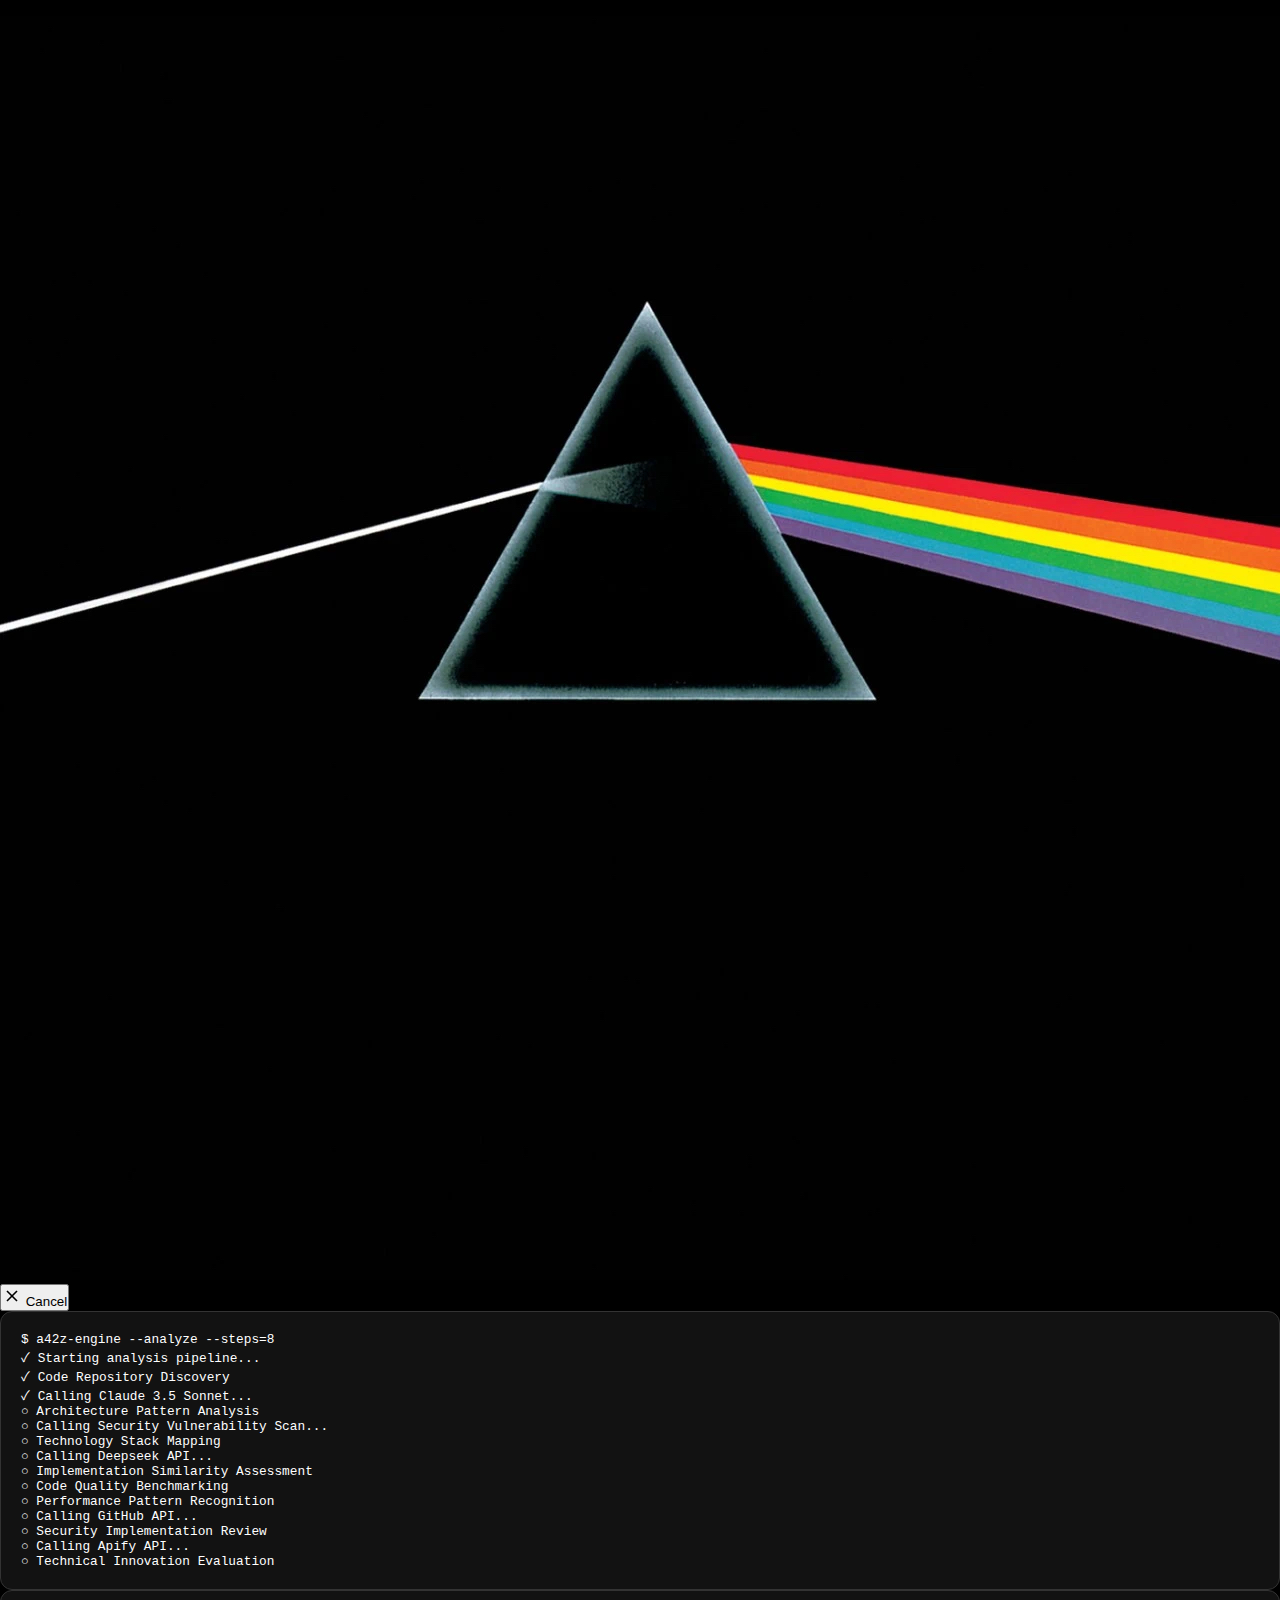
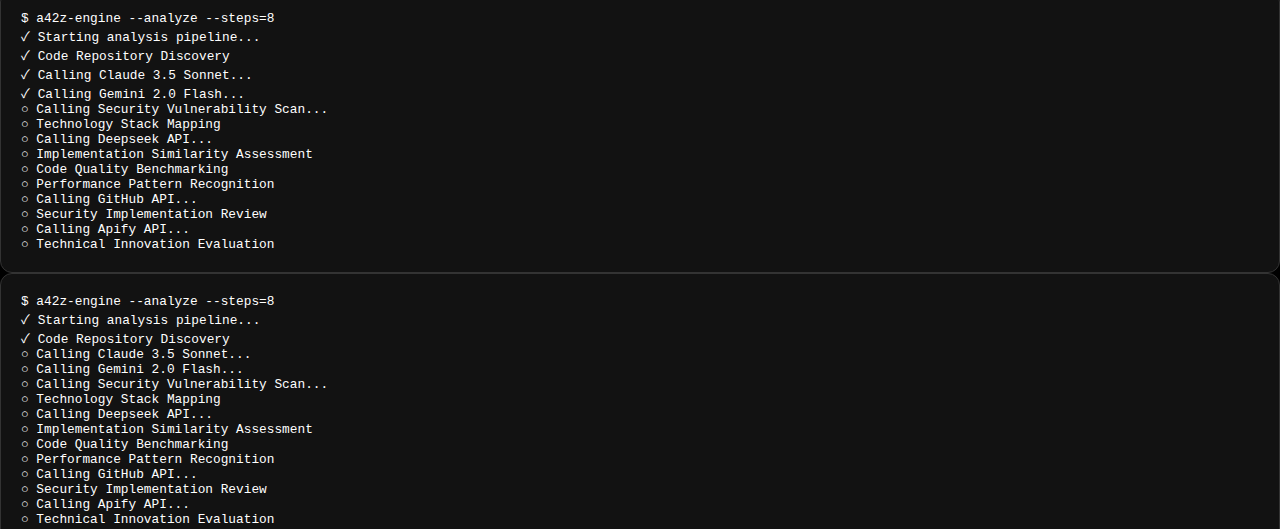
<file: loading.html>
<!DOCTYPE html>
<html lang="zh-CN">
<head>
    <meta charset="UTF-8">
    <meta name="viewport" content="width=device-width, initial-scale=1.0">
    <title>ISSAC - Analyzing</title>
    <link rel="stylesheet" href="style.css">
</head>
<body class="loading-page">
    <div class="loading-container">
        <!-- Prism at top (fixed position for transitions) -->
        <div class="prism-fixed">
            <img src="images/prism.jpg" alt="Prism" class="prism-image-small">
        </div>

        <!-- Cancel button -->
        <button class="cancel-btn" id="cancelBtn" title="Cancel analysis and return to home">
            <svg width="20" height="20" viewBox="0 0 24 24" fill="none" stroke="currentColor" stroke-width="2">
                <line x1="18" y1="6" x2="6" y2="18"></line>
                <line x1="6" y1="6" x2="18" y2="18"></line>
            </svg>
            <span>Cancel</span>
        </button>

        <!-- Page content (will slide in/out) -->
        <div class="page-content" id="loadingContent">

        <!-- Analysis streams -->
        <div class="analysis-streams">
            <!-- Stream 1: Business Potential Researcher -->
            <div class="stream-box">
                <div class="stream-header">$ a42z-engine --analyze --steps=8</div>
                <div class="task-list" id="stream1">
                    <div class="task-item completed">✓ Starting analysis pipeline...</div>
                    <div class="task-item completed">✓ Code Repository Discovery</div>
                    <div class="task-item completed">✓ Calling Claude 3.5 Sonnet...</div>
                    <div class="task-item processing">○ Architecture Pattern Analysis</div>
                    <div class="task-item pending">○ Calling Security Vulnerability Scan...</div>
                    <div class="task-item pending">○ Technology Stack Mapping</div>
                    <div class="task-item pending">○ Calling Deepseek API...</div>
                    <div class="task-item pending">○ Implementation Similarity Assessment</div>
                    <div class="task-item pending">○ Code Quality Benchmarking</div>
                    <div class="task-item pending">○ Performance Pattern Recognition</div>
                    <div class="task-item pending">○ Calling GitHub API...</div>
                    <div class="task-item pending">○ Security Implementation Review</div>
                    <div class="task-item pending">○ Calling Apify API...</div>
                    <div class="task-item pending">○ Technical Innovation Evaluation</div>
                </div>
            </div>

            <!-- Stream 2: Code Quality Researcher -->
            <div class="stream-box">
                <div class="stream-header">$ a42z-engine --analyze --steps=8</div>
                <div class="task-list" id="stream2">
                    <div class="task-item completed">✓ Starting analysis pipeline...</div>
                    <div class="task-item completed">✓ Code Repository Discovery</div>
                    <div class="task-item completed">✓ Calling Claude 3.5 Sonnet...</div>
                    <div class="task-item completed">✓ Calling Gemini 2.0 Flash...</div>
                    <div class="task-item processing">○ Calling Security Vulnerability Scan...</div>
                    <div class="task-item pending">○ Technology Stack Mapping</div>
                    <div class="task-item pending">○ Calling Deepseek API...</div>
                    <div class="task-item pending">○ Implementation Similarity Assessment</div>
                    <div class="task-item pending">○ Code Quality Benchmarking</div>
                    <div class="task-item pending">○ Performance Pattern Recognition</div>
                    <div class="task-item pending">○ Calling GitHub API...</div>
                    <div class="task-item pending">○ Security Implementation Review</div>
                    <div class="task-item pending">○ Calling Apify API...</div>
                    <div class="task-item pending">○ Technical Innovation Evaluation</div>
                </div>
            </div>

            <!-- Stream 3: Technical Homeomorphis Researcher -->
            <div class="stream-box">
                <div class="stream-header">$ a42z-engine --analyze --steps=8</div>
                <div class="task-list" id="stream3">
                    <div class="task-item completed">✓ Starting analysis pipeline...</div>
                    <div class="task-item completed">✓ Code Repository Discovery</div>
                    <div class="task-item processing">○ Calling Claude 3.5 Sonnet...</div>
                    <div class="task-item pending">○ Calling Gemini 2.0 Flash...</div>
                    <div class="task-item pending">○ Calling Security Vulnerability Scan...</div>
                    <div class="task-item pending">○ Technology Stack Mapping</div>
                    <div class="task-item pending">○ Calling Deepseek API...</div>
                    <div class="task-item pending">○ Implementation Similarity Assessment</div>
                    <div class="task-item pending">○ Code Quality Benchmarking</div>
                    <div class="task-item pending">○ Performance Pattern Recognition</div>
                    <div class="task-item pending">○ Calling GitHub API...</div>
                    <div class="task-item pending">○ Security Implementation Review</div>
                    <div class="task-item pending">○ Calling Apify API...</div>
                    <div class="task-item pending">○ Technical Innovation Evaluation</div>
                </div>
            </div>
        </div>

        <!-- Progress bar -->
        <div class="progress-container">
            <div class="progress-bar" id="progressBar"></div>
        </div>
        </div>
    </div>

    <script src="loading.js"></script>
</body>
</html>
</file>
<file: style.css>
/* Global Styles */
* {
    margin: 0;
    padding: 0;
    box-sizing: border-box;
}

body {
    font-family: 'Inter', -apple-system, BlinkMacSystemFont, 'Segoe UI', Roboto, sans-serif;
    background: #000000;
    color: #ffffff;
    overflow-x: hidden;
    scroll-behavior: smooth;
}

.container {
    max-width: 1400px;
    margin: 0 auto;
    padding: 0 60px;
}

.section {
    min-height: 100vh;
    display: flex;
    align-items: center;
    justify-content: center;
    padding: 80px 0;
}

.section-dark {
    background: #000000;
}

.subtitle {
    color: #a855f7;
    font-size: 0.9rem;
    font-weight: 600;
    letter-spacing: 2px;
    text-transform: uppercase;
    margin-bottom: 20px;
}

.section-title {
    font-size: 3.5rem;
    font-weight: 700;
    margin-bottom: 30px;
    color: #ffffff;
}

.section-description {
    font-size: 1.1rem;
    color: #a0a0a0;
    margin-bottom: 50px;
    text-align: center;
}

/* Buttons */
.btn-primary {
    background: linear-gradient(135deg, #a855f7, #ec4899);
    color: #ffffff;
    border: none;
    padding: 15px 40px;
    font-size: 1rem;
    font-weight: 600;
    border-radius: 30px;
    cursor: pointer;
    transition: transform 0.2s ease, box-shadow 0.2s ease;
    margin-top: 30px;
}

.btn-primary:hover {
    transform: scale(1.05);
    box-shadow: 0 10px 30px rgba(168, 85, 247, 0.4);
}

.btn-go {
    background: linear-gradient(135deg, #a855f7, #ec4899);
    color: #ffffff;
    border: none;
    padding: 18px 50px;
    font-size: 1.2rem;
    font-weight: 700;
    border-radius: 15px;
    cursor: pointer;
    transition: transform 0.2s ease, box-shadow 0.2s ease;
}

.btn-go:hover {
    transform: scale(1.05);
    box-shadow: 0 10px 30px rgba(168, 85, 247, 0.5);
}

.btn-cancel {
    background: rgba(239, 68, 68, 0.1);
    color: #ef4444;
    border: 2px solid #ef4444;
    padding: 12px 30px;
    font-size: 0.95rem;
    font-weight: 600;
    border-radius: 25px;
    cursor: pointer;
    transition: all 0.2s ease;
    margin-top: 30px;
}

.btn-cancel:hover {
    background: rgba(239, 68, 68, 0.2);
    transform: scale(1.05);
}

/* Section 1: Hero */
#hero {
    background: #3a3a3a;
}

.hero-content {
    display: flex;
    align-items: center;
    justify-content: space-between;
    gap: 80px;
    width: 100%;
}

.hero-left {
    flex: 1;
    max-width: 600px;
}

.hero-title {
    font-size: 3.5rem;
    font-weight: 700;
    line-height: 1.2;
    margin-bottom: 30px;
}

.hero-title .highlight {
    color: #a855f7;
    border-bottom: 3px solid #a855f7;
    padding-bottom: 5px;
}

.hero-description {
    color: #d0d0d0;
    font-size: 1rem;
    line-height: 1.8;
    margin-bottom: 20px;
}

.hero-description p {
    margin-bottom: 8px;
}

.hero-right {
    flex: 1;
    display: flex;
    justify-content: center;
    align-items: center;
}

.prism-image {
    width: 100%;
    max-width: 500px;
    height: auto;
}

/* Section 2: Learn About SAGE */
#learn {
    text-align: center;
}

.learn-content {
    display: flex;
    gap: 60px;
    margin-top: 50px;
    margin-bottom: 40px;
    align-items: flex-start;
}

.learn-left {
    flex: 1;
}

.diagram-image {
    width: 100%;
    border-radius: 20px;
    box-shadow: 0 10px 40px rgba(168, 85, 247, 0.2);
}

.diagram-description {
    margin-top: 20px;
    color: #a0a0a0;
    font-size: 0.95rem;
}

.learn-right {
    flex: 1;
}

.judge-grid {
    display: grid;
    grid-template-columns: repeat(2, 1fr);
    gap: 20px;
}

.judge-card {
    border-radius: 15px;
    padding: 20px;
    display: flex;
    flex-direction: column;
    align-items: center;
    justify-content: center;
    min-height: 250px;
    transition: transform 0.2s ease;
}

.judge-card:hover {
    transform: scale(1.05);
}

.judge-card img {
    width: 150px;
    height: 150px;
    border-radius: 50%;
    object-fit: cover;
    margin-bottom: 15px;
    border: 3px solid rgba(255, 255, 255, 0.2);
}

.judge-label {
    font-size: 1rem;
    font-weight: 600;
    color: #ffffff;
}

.judge-1 {
    background: linear-gradient(135deg, #f97316, #fb923c);
}

.judge-2 {
    background: linear-gradient(135deg, #3b82f6, #60a5fa);
}

.judge-3 {
    background: linear-gradient(135deg, #22c55e, #4ade80);
}

.judge-4 {
    background: linear-gradient(135deg, #eab308, #facc15);
}

/* Section 3: Start Your Evaluation */
#evaluation {
    text-align: center;
}

.input-group {
    display: flex;
    gap: 20px;
    max-width: 1100px;
    margin: 0 auto;
    align-items: center;
}

.input-field {
    flex: 1;
    background: transparent;
    border: 2px solid #a855f7;
    color: #ffffff;
    padding: 18px 25px;
    font-size: 1rem;
    border-radius: 15px;
    outline: none;
    transition: all 0.2s ease;
}

.input-field::placeholder {
    color: #808080;
}

.input-field:focus {
    border-color: #ec4899;
    box-shadow: 0 0 20px rgba(168, 85, 247, 0.3);
}

.upload-btn {
    cursor: pointer;
    display: flex;
    align-items: center;
    justify-content: center;
}

.upload-btn:hover {
    background: rgba(168, 85, 247, 0.1);
    transform: scale(1.02);
}

/* Section 4: Loading */
#loading {
    text-align: center;
}

.loading-prism {
    width: 300px;
    height: auto;
    margin-bottom: 40px;
}

.loading-streams {
    display: flex;
    gap: 30px;
    justify-content: center;
    margin-bottom: 40px;
    max-width: 1200px;
    margin-left: auto;
    margin-right: auto;
}

.stream-box {
    flex: 1;
    background: rgba(30, 30, 30, 0.6);
    border: 1px solid #333;
    border-radius: 12px;
    padding: 20px;
    max-height: 400px;
    overflow: hidden;
    font-family: 'Courier New', monospace;
    font-size: 0.8rem;
    text-align: left;
}

.stream-item {
    padding: 6px 0;
    line-height: 1.6;
    transition: color 0.3s ease;
}

.stream-item.completed {
    color: #22c55e;
}

.stream-item.processing {
    color: #eab308;
}

.stream-item.pending {
    color: #6b7280;
}

.progress-container {
    width: 100%;
    max-width: 800px;
    height: 8px;
    background: rgba(255, 255, 255, 0.1);
    border-radius: 10px;
    overflow: hidden;
    margin: 0 auto;
}

.progress-bar {
    height: 100%;
    width: 0%;
    background: linear-gradient(90deg, #3b82f6, #22c55e);
    border-radius: 10px;
    transition: width 0.3s ease;
}

/* Section 5: Results */
#results {
    text-align: center;
}

.results-prism {
    width: 250px;
    height: auto;
    margin-bottom: 30px;
}

.results-content {
    display: flex;
    gap: 40px;
    margin-top: 50px;
    max-width: 1200px;
    margin-left: auto;
    margin-right: auto;
}

.results-sidebar {
    display: flex;
    flex-direction: column;
    gap: 15px;
}

.sidebar-btn {
    background: rgba(168, 85, 247, 0.1);
    border: 2px solid #a855f7;
    color: #ffffff;
    padding: 15px 20px;
    border-radius: 12px;
    cursor: pointer;
    display: flex;
    flex-direction: column;
    align-items: center;
    gap: 8px;
    min-width: 140px;
    transition: all 0.2s ease;
}

.sidebar-btn:hover {
    background: rgba(168, 85, 247, 0.2);
    transform: scale(1.05);
}

.sidebar-btn .icon {
    font-size: 1.5rem;
}

.results-main {
    flex: 1;
    text-align: left;
}

.scores-section {
    margin-bottom: 50px;
}

.scores-title {
    font-size: 1.8rem;
    margin-bottom: 25px;
    color: #ffffff;
}

.score-cards {
    display: grid;
    grid-template-columns: repeat(2, 1fr);
    gap: 25px;
    max-width: 900px;
    margin: 0 auto;
}

.score-card {
    background: rgba(30, 30, 30, 0.6);
    border: 1px solid #333;
    border-radius: 15px;
    padding: 25px;
    cursor: pointer;
    transition: all 0.2s ease;
}

.score-card:hover {
    transform: translateY(-5px);
    box-shadow: 0 10px 30px rgba(168, 85, 247, 0.3);
    border-color: #a855f7;
}

.score-header {
    display: flex;
    align-items: center;
    gap: 10px;
    margin-bottom: 15px;
}

.score-icon {
    font-size: 1.5rem;
}

.score-name {
    font-size: 1.1rem;
    font-weight: 600;
}

.score-value {
    font-size: 2.5rem;
    font-weight: 700;
    margin-bottom: 15px;
    background: linear-gradient(135deg, #a855f7, #ec4899);
    -webkit-background-clip: text;
    -webkit-text-fill-color: transparent;
}

.score-bar {
    width: 100%;
    height: 8px;
    background: rgba(255, 255, 255, 0.1);
    border-radius: 10px;
    overflow: hidden;
}

.score-fill {
    height: 100%;
    border-radius: 10px;
    transition: width 0.5s ease;
}

.judges-section {
    margin-top: 50px;
}

.judges-title {
    font-size: 1.8rem;
    margin-bottom: 25px;
    color: #ffffff;
}

.judge-reviews {
    display: grid;
    grid-template-columns: repeat(2, 1fr);
    gap: 20px;
}

.judge-review {
    background: rgba(30, 30, 30, 0.6);
    border: 1px solid #333;
    border-radius: 15px;
    padding: 20px;
    display: flex;
    gap: 15px;
    cursor: pointer;
    transition: all 0.2s ease;
}

.judge-review:hover {
    transform: translateY(-5px);
    box-shadow: 0 10px 30px rgba(168, 85, 247, 0.3);
    border-color: #a855f7;
}

.judge-avatar {
    width: 80px;
    height: 80px;
    border-radius: 50%;
    object-fit: cover;
    border: 2px solid #a855f7;
}

.review-content {
    flex: 1;
}

.judge-name {
    font-size: 1.1rem;
    font-weight: 700;
    margin-bottom: 5px;
}

.judge-role {
    font-size: 0.9rem;
    color: #a0a0a0;
    margin-bottom: 10px;
}

.review-score {
    display: inline-block;
    background: linear-gradient(135deg, #a855f7, #ec4899);
    padding: 5px 15px;
    border-radius: 20px;
    font-weight: 700;
    font-size: 0.95rem;
    margin-bottom: 10px;
}

.review-text {
    color: #d0d0d0;
    font-size: 0.95rem;
    line-height: 1.6;
}

/* Modal Styles */
.modal {
    display: none;
    position: fixed;
    z-index: 1000;
    left: 0;
    top: 0;
    width: 100%;
    height: 100%;
    background: rgba(0, 0, 0, 0.8);
    align-items: center;
    justify-content: center;
}

.modal-content {
    background: linear-gradient(135deg, #1a1a1a 0%, #0a0a0a 100%);
    border: 2px solid;
    border-image: linear-gradient(135deg, #a855f7, #ec4899) 1;
    border-radius: 24px;
    padding: 50px;
    max-width: 900px;
    width: 90%;
    max-height: 85vh;
    overflow-y: auto;
    position: relative;
    box-shadow: 0 30px 80px rgba(168, 85, 247, 0.3), 0 0 40px rgba(236, 72, 153, 0.2);
    backdrop-filter: blur(10px);
}

.modal-close {
    position: absolute;
    top: 15px;
    right: 20px;
    font-size: 2rem;
    color: #a0a0a0;
    cursor: pointer;
    transition: color 0.2s ease;
}

.modal-close:hover {
    color: #ffffff;
}

.modal-content h3 {
    font-size: 2.2rem;
    margin-bottom: 30px;
    background: linear-gradient(135deg, #a855f7, #ec4899);
    -webkit-background-clip: text;
    -webkit-text-fill-color: transparent;
    background-clip: text;
    font-weight: 700;
    letter-spacing: -0.5px;
}

.modal-content p {
    font-size: 1.15rem;
    line-height: 2;
    color: #e0e0e0;
    text-align: justify;
    white-space: pre-wrap;
}

/* Responsive Design */
@media (max-width: 1024px) {
    .hero-content {
        flex-direction: column;
        gap: 40px;
    }
    
    .learn-content {
        flex-direction: column;
    }
    
    .input-group {
        flex-direction: column;
    }
    
    .loading-streams {
        flex-direction: column;
    }
    
    .results-content {
        flex-direction: column;
    }
    
    .score-cards {
        grid-template-columns: 1fr;
    }
    
    .judge-reviews {
        grid-template-columns: 1fr;
    }
}


/* ===== New Section 1 (Hero) Styles ===== */
.hero-content-new {
    display: flex;
    align-items: center;
    justify-content: space-between;
    gap: 60px;
    width: 100%;
}

.hero-left-new {
    flex: 1;
    max-width: 400px;
}

.subtitle-italic {
    color: #a855f7;
    font-size: 0.9rem;
    font-weight: 600;
    font-style: italic;
    letter-spacing: 2px;
    text-transform: uppercase;
    margin-bottom: 25px;
    opacity: 0.9;
}

.hero-title-new {
    font-size: 3.8rem;
    font-weight: 700;
    line-height: 1.15;
    color: #ffffff;
    margin-bottom: 35px;
    letter-spacing: -0.5px;
}

.hero-title-new .highlight {
    background: linear-gradient(135deg, #a855f7 0%, #ec4899 100%);
    -webkit-background-clip: text;
    -webkit-text-fill-color: transparent;
    background-clip: text;
    font-weight: 800;
}

.hero-decoration {
    width: 120px;
    height: 4px;
    background: linear-gradient(90deg, #a855f7 0%, #ec4899 50%, transparent 100%);
    margin-top: 25px;
    border-radius: 2px;
}

.hero-center-new {
    flex: 1;
    display: flex;
    justify-content: center;
    align-items: center;
}

.prism-box {
    background: #000000;
    padding: 40px;
    border-radius: 10px;
    box-shadow: 0 10px 40px rgba(0, 0, 0, 0.5);
}

.prism-image-new {
    width: 400px;
    height: auto;
    display: block;
}

.hero-right-new {
    flex: 1;
    max-width: 350px;
    display: flex;
    flex-direction: column;
    gap: 30px;
}

.hero-info {
    color: #ffffff;
}

.info-title {
    font-size: 1.15rem;
    font-weight: 600;
    margin-bottom: 15px;
    line-height: 1.6;
    color: #ffffff;
}

.info-text {
    font-size: 0.95rem;
    color: #999999;
    margin-bottom: 20px;
    line-height: 1.7;
}

.info-list {
    list-style: none;
    padding: 0;
}

.info-list li {
    font-size: 0.95rem;
    color: #cccccc;
    margin-bottom: 10px;
    line-height: 1.6;
    padding-left: 5px;
}

.hero-right-new .btn-primary {
    align-self: flex-start;
    margin-top: 10px;
    padding: 16px 45px;
    font-size: 1.05rem;
    box-shadow: 0 4px 15px rgba(168, 85, 247, 0.3);
}

/* Score Detail Modal Styles */
.score-detail-container {
    display: flex;
    flex-direction: column;
    gap: 20px;
    margin-top: 10px;
}

.metric-item {
    background: rgba(20, 20, 20, 0.5);
    border: 1px solid rgba(168, 85, 247, 0.2);
    border-radius: 12px;
    padding: 20px;
    animation: slideInUp 0.5s ease-out forwards;
    opacity: 0;
    transform: translateY(20px);
}

@keyframes slideInUp {
    to {
        opacity: 1;
        transform: translateY(0);
    }
}

.metric-header {
    display: flex;
    justify-content: space-between;
    align-items: center;
    margin-bottom: 12px;
}

.metric-name {
    font-size: 1.1rem;
    font-weight: 600;
    color: #ffffff;
    letter-spacing: 0.5px;
}

.metric-score {
    font-size: 1.3rem;
    font-weight: 800;
    background: linear-gradient(135deg, #a855f7, #ec4899);
    -webkit-background-clip: text;
    -webkit-text-fill-color: transparent;
    background-clip: text;
    min-width: 45px;
    text-align: right;
}

.metric-bar-container {
    margin-bottom: 12px;
}

.metric-bar-bg {
    width: 100%;
    height: 8px;
    background: rgba(255, 255, 255, 0.1);
    border-radius: 4px;
    overflow: hidden;
    position: relative;
}

.metric-bar-fill {
    height: 100%;
    background: linear-gradient(90deg, #a855f7, #ec4899);
    border-radius: 4px;
    transition: width 1s ease-out;
    box-shadow: 0 0 10px rgba(168, 85, 247, 0.5);
    position: relative;
}

.metric-bar-fill::after {
    content: '';
    position: absolute;
    top: 0;
    left: 0;
    right: 0;
    bottom: 0;
    background: linear-gradient(90deg, transparent, rgba(255, 255, 255, 0.3), transparent);
    animation: shimmer 2s infinite;
}

@keyframes shimmer {
    0% {
        transform: translateX(-100%);
    }
    100% {
        transform: translateX(100%);
    }
}

.metric-desc {
    font-size: 0.95rem;
    line-height: 1.6;
    color: #b0b0b0;
}

/* Responsive adjustments for score detail */
@media (max-width: 768px) {
    .metric-item {
        padding: 15px;
    }
    
    .metric-name {
        font-size: 1rem;
    }
    
    .metric-score {
        font-size: 1.1rem;
    }
    
    .metric-desc {
        font-size: 0.9rem;
    }
}
/* Code Quality Report Modal Styles */
.code-quality-modal .modal-content {
    max-width: 1200px;
    padding: 40px;
}

.report-header {
    text-align: center;
    margin-bottom: 40px;
    padding-bottom: 30px;
    border-bottom: 2px solid rgba(168, 85, 247, 0.3);
}

.report-project-name {
    font-size: 2.5rem;
    font-weight: 800;
    background: linear-gradient(135deg, #a855f7, #ec4899);
    -webkit-background-clip: text;
    -webkit-text-fill-color: transparent;
    background-clip: text;
    margin-bottom: 15px;
}

.report-meta {
    display: flex;
    justify-content: center;
    gap: 30px;
    flex-wrap: wrap;
    margin-top: 20px;
}

.report-meta-item {
    display: flex;
    align-items: center;
    gap: 8px;
    font-size: 0.95rem;
    color: #b0b0b0;
}

.report-meta-item .icon {
    font-size: 1.1rem;
}

.report-score-container {
    display: flex;
    justify-content: center;
    align-items: center;
    gap: 20px;
    margin: 30px 0;
    padding: 30px;
    background: rgba(20, 20, 20, 0.6);
    border-radius: 20px;
    border: 1px solid rgba(168, 85, 247, 0.2);
}

.report-score-circle {
    position: relative;
    width: 120px;
    height: 120px;
}

.report-score-value {
    position: absolute;
    top: 50%;
    left: 50%;
    transform: translate(-50%, -50%);
    font-size: 2.5rem;
    font-weight: 800;
    background: linear-gradient(135deg, #ff4444, #ff6666);
    -webkit-background-clip: text;
    -webkit-text-fill-color: transparent;
    background-clip: text;
}

.report-score-label {
    font-size: 0.9rem;
    color: #888;
    margin-top: 10px;
}

.report-gate-status {
    display: flex;
    flex-direction: column;
    align-items: center;
    gap: 10px;
}

.gate-badge {
    padding: 12px 30px;
    border-radius: 30px;
    font-size: 1.2rem;
    font-weight: 700;
    text-transform: uppercase;
    letter-spacing: 1px;
}

.gate-badge.fail {
    background: rgba(239, 68, 68, 0.2);
    color: #ef4444;
    border: 2px solid #ef4444;
}

.gate-badge.pass {
    background: rgba(34, 197, 94, 0.2);
    color: #22c55e;
    border: 2px solid #22c55e;
}

.report-sections {
    display: flex;
    flex-direction: column;
    gap: 25px;
    margin-top: 30px;
}

.report-section {
    background: rgba(20, 20, 20, 0.4);
    border: 1px solid rgba(168, 85, 247, 0.2);
    border-radius: 16px;
    padding: 25px;
    transition: all 0.3s ease;
}

.report-section:hover {
    border-color: rgba(168, 85, 247, 0.5);
    box-shadow: 0 5px 20px rgba(168, 85, 247, 0.15);
}

.report-section-header {
    display: flex;
    align-items: center;
    gap: 15px;
    margin-bottom: 20px;
    cursor: pointer;
}

.report-section-icon {
    font-size: 1.8rem;
    width: 50px;
    height: 50px;
    display: flex;
    align-items: center;
    justify-content: center;
    background: linear-gradient(135deg, #a855f7, #ec4899);
    border-radius: 12px;
}

.report-section-title {
    font-size: 1.4rem;
    font-weight: 700;
    color: #ffffff;
    flex: 1;
}

.report-section-toggle {
    font-size: 1.5rem;
    color: #a0a0a0;
    transition: transform 0.3s ease;
}

.report-section.expanded .report-section-toggle {
    transform: rotate(180deg);
}

.report-section-content {
    display: none;
    padding-top: 15px;
}

.report-section.expanded .report-section-content {
    display: block;
    animation: slideDown 0.3s ease-out;
}

@keyframes slideDown {
    from {
        opacity: 0;
        transform: translateY(-10px);
    }
    to {
        opacity: 1;
        transform: translateY(0);
    }
}

.report-subsection {
    margin-bottom: 20px;
    padding: 15px;
    background: rgba(10, 10, 10, 0.5);
    border-left: 3px solid #a855f7;
    border-radius: 8px;
}

.report-subsection-header {
    display: flex;
    justify-content: space-between;
    align-items: center;
    margin-bottom: 12px;
}

.report-subsection-title {
    font-size: 1.1rem;
    font-weight: 600;
    color: #e0e0e0;
}

.report-rating {
    padding: 4px 12px;
    border-radius: 6px;
    font-size: 0.9rem;
    font-weight: 700;
    letter-spacing: 0.5px;
}

.report-rating.F {
    background: rgba(239, 68, 68, 0.2);
    color: #ef4444;
    border: 1px solid #ef4444;
}

.report-rating.A {
    background: rgba(34, 197, 94, 0.2);
    color: #22c55e;
    border: 1px solid #22c55e;
}

.report-rating.B {
    background: rgba(59, 130, 246, 0.2);
    color: #3b82f6;
    border: 1px solid #3b82f6;
}

.report-rating.C {
    background: rgba(251, 191, 36, 0.2);
    color: #fbbf24;
    border: 1px solid #fbbf24;
}

.report-issues-list {
    list-style: none;
    padding: 0;
    margin: 0;
}

.report-issues-list li {
    padding: 10px 0 10px 25px;
    position: relative;
    color: #b0b0b0;
    font-size: 0.95rem;
    line-height: 1.6;
}

.report-issues-list li::before {
    content: '⚠️';
    position: absolute;
    left: 0;
    top: 10px;
}

.report-critical-issues {
    background: rgba(239, 68, 68, 0.1);
    border: 2px solid rgba(239, 68, 68, 0.3);
    border-radius: 16px;
    padding: 25px;
    margin: 30px 0;
}

.critical-issues-title {
    font-size: 1.5rem;
    font-weight: 700;
    color: #ef4444;
    margin-bottom: 20px;
    display: flex;
    align-items: center;
    gap: 10px;
}

.critical-issue-item {
    display: flex;
    gap: 15px;
    padding: 15px;
    background: rgba(10, 10, 10, 0.5);
    border-radius: 10px;
    margin-bottom: 15px;
}

.critical-issue-priority {
    width: 35px;
    height: 35px;
    border-radius: 50%;
    background: linear-gradient(135deg, #ef4444, #dc2626);
    display: flex;
    align-items: center;
    justify-content: center;
    font-weight: 800;
    font-size: 1.1rem;
    flex-shrink: 0;
}

.critical-issue-content {
    flex: 1;
}

.critical-issue-title {
    font-size: 1.1rem;
    font-weight: 700;
    color: #ffffff;
    margin-bottom: 5px;
}

.critical-issue-desc {
    font-size: 0.95rem;
    color: #b0b0b0;
    line-height: 1.5;
}

.report-highlights {
    background: rgba(34, 197, 94, 0.1);
    border: 2px solid rgba(34, 197, 94, 0.3);
    border-radius: 16px;
    padding: 25px;
    margin: 30px 0;
}

.highlights-title {
    font-size: 1.5rem;
    font-weight: 700;
    color: #22c55e;
    margin-bottom: 20px;
    display: flex;
    align-items: center;
    gap: 10px;
}

.highlights-list {
    list-style: none;
    padding: 0;
    margin: 0;
}

.highlights-list li {
    padding: 12px 0 12px 30px;
    position: relative;
    color: #e0e0e0;
    font-size: 1rem;
    line-height: 1.6;
}

.highlights-list li::before {
    content: '✅';
    position: absolute;
    left: 0;
    top: 12px;
}

.report-roadmap {
    background: rgba(59, 130, 246, 0.1);
    border: 2px solid rgba(59, 130, 246, 0.3);
    border-radius: 16px;
    padding: 25px;
    margin: 30px 0;
}

.roadmap-title {
    font-size: 1.5rem;
    font-weight: 700;
    color: #3b82f6;
    margin-bottom: 20px;
    display: flex;
    align-items: center;
    gap: 10px;
}

.roadmap-item {
    display: flex;
    gap: 15px;
    padding: 15px;
    background: rgba(10, 10, 10, 0.5);
    border-radius: 10px;
    margin-bottom: 15px;
}

.roadmap-step {
    width: 35px;
    height: 35px;
    border-radius: 50%;
    background: linear-gradient(135deg, #3b82f6, #2563eb);
    display: flex;
    align-items: center;
    justify-content: center;
    font-weight: 800;
    font-size: 1.1rem;
    flex-shrink: 0;
}

.roadmap-content {
    flex: 1;
}

.roadmap-item-title {
    font-size: 1.1rem;
    font-weight: 700;
    color: #ffffff;
    margin-bottom: 5px;
}

.roadmap-item-desc {
    font-size: 0.95rem;
    color: #b0b0b0;
    line-height: 1.5;
}

/* Responsive adjustments */
@media (max-width: 768px) {
    .code-quality-modal .modal-content {
        padding: 25px;
    }
    
    .report-project-name {
        font-size: 2rem;
    }
    
    .report-meta {
        flex-direction: column;
        gap: 15px;
    }
    
    .report-score-container {
        flex-direction: column;
        gap: 20px;
    }
    
    .report-section-icon {
        width: 40px;
        height: 40px;
        font-size: 1.5rem;
    }
    
    .report-section-title {
        font-size: 1.2rem;
    }
}
/* ==================== Markdown阅读器弹窗样式 ==================== */

/* 弹窗容器 - 简洁风格 */
.markdown-modal {
    position: fixed;
    top: 0;
    left: 0;
    width: 100%;
    height: 100%;
    background: rgba(0, 0, 0, 0.85);
    display: flex;
    align-items: center;
    justify-content: center;
    z-index: 10000;
    padding: 20px;
    animation: fadeIn 0.2s ease;
}

/* 内容容器 */
.markdown-modal-content {
    background: #1a1a1a;
    width: 100%;
    max-width: 1000px;
    max-height: 90vh;
    border-radius: 12px;
    overflow: hidden;
    box-shadow: 0 20px 60px rgba(0, 0, 0, 0.5);
    display: flex;
    flex-direction: column;
    animation: slideUp 0.3s ease;
}

/* 关闭按钮 */
.markdown-modal-close {
    position: absolute;
    top: 30px;
    right: 30px;
    width: 40px;
    height: 40px;
    background: rgba(255, 255, 255, 0.1);
    border: none;
    border-radius: 50%;
    color: #fff;
    font-size: 24px;
    cursor: pointer;
    display: flex;
    align-items: center;
    justify-content: center;
    transition: all 0.2s;
    z-index: 10001;
}

.markdown-modal-close:hover {
    background: rgba(255, 255, 255, 0.2);
    transform: rotate(90deg);
}

/* Markdown内容区域 */
.markdown-reader {
    padding: 60px 80px;
    overflow-y: auto;
    color: #e0e0e0;
    line-height: 1.8;
    font-size: 16px;
    font-family: -apple-system, BlinkMacSystemFont, "Segoe UI", "Noto Sans", Helvetica, Arial, sans-serif;
}

/* 滚动条样式 */
.markdown-reader::-webkit-scrollbar {
    width: 8px;
}

.markdown-reader::-webkit-scrollbar-track {
    background: rgba(255, 255, 255, 0.05);
}

.markdown-reader::-webkit-scrollbar-thumb {
    background: rgba(255, 255, 255, 0.2);
    border-radius: 4px;
}

.markdown-reader::-webkit-scrollbar-thumb:hover {
    background: rgba(255, 255, 255, 0.3);
}

/* ==================== Markdown元素样式 ==================== */

/* 标题 */
.markdown-reader h1 {
    font-size: 2.5em;
    font-weight: 700;
    margin: 0 0 30px 0;
    padding-bottom: 20px;
    border-bottom: 2px solid rgba(168, 85, 247, 0.3);
    background: linear-gradient(135deg, #a855f7, #ec4899);
    -webkit-background-clip: text;
    -webkit-text-fill-color: transparent;
    background-clip: text;
}

.markdown-reader h2 {
    font-size: 1.8em;
    font-weight: 600;
    margin: 50px 0 20px 0;
    color: #a855f7;
    display: flex;
    align-items: center;
    gap: 10px;
}

.markdown-reader h3 {
    font-size: 1.4em;
    font-weight: 600;
    margin: 35px 0 15px 0;
    color: #c084fc;
}

.markdown-reader h4 {
    font-size: 1.2em;
    font-weight: 600;
    margin: 25px 0 12px 0;
    color: #d8b4fe;
}

/* 段落 */
.markdown-reader p {
    margin: 15px 0;
    color: #d0d0d0;
}

/* 粗体 */
.markdown-reader strong {
    color: #fff;
    font-weight: 600;
}

/* 斜体 */
.markdown-reader em {
    color: #e0e0e0;
    font-style: italic;
}

/* 链接 */
.markdown-reader a {
    color: #60a5fa;
    text-decoration: none;
    border-bottom: 1px solid rgba(96, 165, 250, 0.3);
    transition: all 0.2s;
}

.markdown-reader a:hover {
    color: #93c5fd;
    border-bottom-color: #93c5fd;
}

/* 列表 */
.markdown-reader ul,
.markdown-reader ol {
    margin: 20px 0;
    padding-left: 30px;
}

.markdown-reader li {
    margin: 8px 0;
    color: #d0d0d0;
}

.markdown-reader ul li::marker {
    color: #a855f7;
}

.markdown-reader ol li::marker {
    color: #a855f7;
    font-weight: 600;
}

/* 引用块 */
.markdown-reader blockquote {
    margin: 25px 0;
    padding: 20px 25px;
    background: rgba(168, 85, 247, 0.08);
    border-left: 4px solid #a855f7;
    border-radius: 4px;
    color: #e0e0e0;
    font-style: italic;
}

/* 代码块 */
.markdown-reader code {
    background: rgba(255, 255, 255, 0.08);
    padding: 3px 8px;
    border-radius: 4px;
    font-family: "SF Mono", Monaco, "Cascadia Code", "Roboto Mono", Consolas, "Courier New", monospace;
    font-size: 0.9em;
    color: #f472b6;
}

.markdown-reader pre {
    background: rgba(0, 0, 0, 0.4);
    padding: 20px;
    border-radius: 8px;
    overflow-x: auto;
    margin: 25px 0;
    border: 1px solid rgba(255, 255, 255, 0.1);
}

.markdown-reader pre code {
    background: none;
    padding: 0;
    color: #e0e0e0;
}

/* 表格 */
.markdown-reader table {
    width: 100%;
    border-collapse: collapse;
    margin: 30px 0;
    background: rgba(255, 255, 255, 0.02);
    border-radius: 8px;
    overflow: hidden;
}

.markdown-reader thead {
    background: rgba(168, 85, 247, 0.15);
}

.markdown-reader th {
    padding: 15px 20px;
    text-align: left;
    font-weight: 600;
    color: #fff;
    border-bottom: 2px solid rgba(168, 85, 247, 0.3);
}

.markdown-reader td {
    padding: 12px 20px;
    border-bottom: 1px solid rgba(255, 255, 255, 0.05);
    color: #d0d0d0;
}

.markdown-reader tr:hover {
    background: rgba(255, 255, 255, 0.03);
}

/* 水平分割线 */
.markdown-reader hr {
    margin: 40px 0;
    border: none;
    height: 1px;
    background: linear-gradient(90deg, transparent, rgba(168, 85, 247, 0.3), transparent);
}

/* 上标 */
.markdown-reader sup {
    color: #60a5fa;
    font-size: 0.75em;
}

/* 动画 */
@keyframes fadeIn {
    from { opacity: 0; }
    to { opacity: 1; }
}

@keyframes slideUp {
    from {
        opacity: 0;
        transform: translateY(30px);
    }
    to {
        opacity: 1;
        transform: translateY(0);
    }
}

/* 响应式设计 */
@media (max-width: 768px) {
    .markdown-reader {
        padding: 40px 30px;
        font-size: 15px;
    }
    
    .markdown-reader h1 {
        font-size: 2em;
    }
    
    .markdown-reader h2 {
        font-size: 1.5em;
    }
    
    .markdown-modal-close {
        top: 15px;
        right: 15px;
        width: 36px;
        height: 36px;
    }
}
</file>
